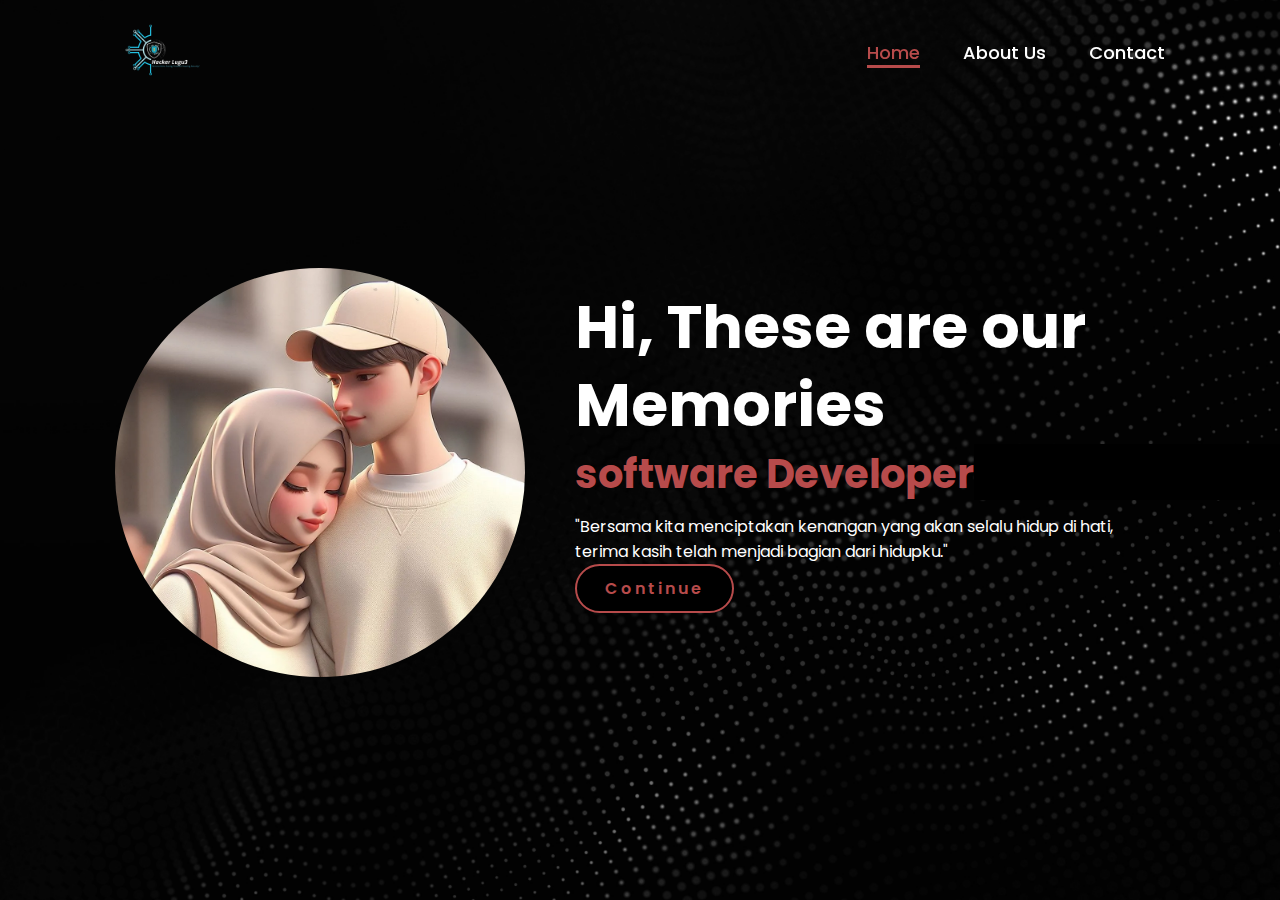
<file: index.html>
<!DOCTYPE html>
<html lang="en">
    
<head>
    <meta charset="UTF-8">
    <meta name="viewport" content="width=device-width, initial-scale=1.0">
    <link rel="stylesheet" href="https://cdnjs.cloudflare.com/ajax/libs/font-awesome/6.5.2/css/all.min.css">
    <link rel="stylesheet" href="style.css">
    <title>Portfolio Website</title>
</head>
<body>
    <header>
        <div class="logo">
            <img src="Purple_Blue_Modern_Technology_Logo-removebg-preview.png" alt="logo">
        </div>

        <nav>
            <a href="#" class="active"> Home</a>
            <a href="#" >About Us</a>
            <a href="https://wa.me/6283108651146?text=Halo%20saya%20ingin%20bertanya" target="_blank" >Contact</a>
        </nav>
    </header>
    <section class="home">
        <div class="home-img">
            <img src="o8C6EEJpgFCAu9hAElED34fuIAHGgOfwBQmBvt~tplv-tej9nj120t-origin.webp" alt="Kenangan Bersama" loading="lazy">
        </div>
        <div class="home-content">
            <h1>Hi, These are our Memories</h1>
            <h3 class="typing-text"> <span></span></h3>
            <p>"Bersama kita menciptakan kenangan yang akan selalu hidup di hati, terima kasih telah menjadi bagian dari hidupku."</p>
            
            <a href="foto1.html" class="btn">Continue</a>
        </div>
    </section>
</body>
</html>
</file>
<file: style.css>
@import url('https://fonts.googleapis.com/css2?family=Poppins:wght@100;200;300;400;500;600&display=swap');

*{
    margin: 0;
    padding: 0;
    box-sizing: border-box;
    text-decoration: none;
    border: none;
    outline: none;
    font-family: 'Poppins', sans-serif;
}

html{
    font-size: 62.5%;
}

body{
    width: 100%;
    min-height: 100vh;
   /* overflow-x: hidden;*/
    background-image: url(dots.jpg);
    background-size: cover;
    background-position: center;
    color: white;
}

header {
    margin-top: -10px; /* Ubah nilai sesuai kebutuhan */
    position: fixed;
    top: 0;
    left: 0;
    width: 100%;
    padding: 1rem 9%;
    background-color: transparent;
    filter: drop-shadow(10px);
    display: flex;
    justify-content: space-between;
    align-items: center;
    z-index: 100; 
}


.logo img {
    max-width: 100px; /* Mengatur lebar maksimum logo */
    height: auto; /* Menjaga rasio aspek gambar */
    transition: transform 0.5s ease; /* Animasi saat hover */
}

.logo:hover img {
    transform: scale(1.1); /* Efek membesar saat hover */
}

nav a{
    font-size: 1.8rem;
    color: white;
    margin-left: 4rem;
    font-weight: 500;
    transition: 0.3s ease;
    border-bottom: 3px solid transparent;
}

nav a:hover,
nav a.active{
    color: #b74b4b;
    border-bottom: 3px solid #b74b4b;
}

@media(max-width:995px){
    nav{
        position: absolute;
        display: none;
        top: 0;
        right: 0;
        width: 40%;
        border-left: 3px solid #b74b4b;
        border-bottom: 3px solid #b74b4b;
        border-bottom-left-radius: 2rem;
        padding: 1rem solid;
        background-color: #161616;
        border-top: 0.1rem solid rgba(0,0,0,0.1);
    }

    nav.active{
        display: block;
    }

    nav a{
        display: block;
        font-size: 2rem;
        margin: 3rem 0;
    }

    nav a:hover,
    nav a.active{
        padding: 1rem;
        border-radius: 0.5rem;
        border-bottom: 0.5rem solid #b74b4b;
    }
}

section{
    min-height: 100vh;
    padding: 5rem 9% 5rem;
}

.home{
    display: flex;
    justify-content: center;
    align-items: center;
    gap: 5rem;
    background-image: url(dots.jpg);
    background-position: center;
    background-size: cover;
}

.home .home-content h1{
    font-size: 6rem;
    font-weight: 700;
    line-height: 1.3;
}

span{
    color: #b74b4b;
}

.home-content h3{
    font-size: 4rem;
    margin-bottom: 1rem;
    font-weight: 700;
}

.home-content p{
    font-size: 1.6rem;
}

.home-img{
    border-radius: 50%;
    margin-top: 50px;
}

.home-img img{
    position: relative;
    width: 32vw;
    border-radius: 50%;
    box-shadow: 0 0 25px solid #b74b4b;
    cursor: pointer;
    transition: 0.2s linear;
}

.home-img img:hover{
    font-size: 1.8rem;
    font-weight: 500;
}

.social-icons a{
    display: inline-flex;
    justify-content: center;
    align-items: center;
    width: 4rem;
    height: 4rem;
    background-color: transparent;
    border: 0.2rem solid #b74b4b;
    font-size: 2rem;
    border-radius: 50%;
    margin: 3rem 1.5rem 3rem 0;
    transition: 0.3s ease;
    color: #b74b4b;
}

.social-icons a:hover{
    color: black;
    transform: scale(1.3) translateY(-5px);
    background-color: #b74b4b;
    box-shadow: 0  0 25px #b74b4b;
}

.btn{
    display: inline-block;
    padding: 1rem 2.8rem;
    background-color: black;
    border-radius: 4rem;
    font-size: 1.6rem;
    color: #b74b4b;
    letter-spacing: 0.3rem;
    font-weight: 600;
    border: 2px solid #b74b4b;
    transition: 0.3s ease;
    cursor: pointer;
}

.btn:hover{
    transform: scale3d(1.03);
    background-color: #b74b4b;
    color: black;
    box-shadow: 0 0 25px #b74b4b;
}

.typing-text{
    font-size: 34px;
    font-weight: 600;
    min-width: 280px;
}

.typing-text span{
    position: relative;
}

.typing-text span::before{
    content: "software Developer";
    color: #b74b4b;
    animation: words 20s infinite;
}

.typing-text span::after{
    content: "";
    background-color: black;
    position: absolute;
    width: calc(100% + 8px);
    height: 100%;
    border-left: 3px solid black;
    right: -8;
    animation: cursor 0.6s infinite;
}

@keyframes cursor{
    to{
        border-left: 3px solid #b74b4b;
    }
}

@keyframes words{
    0%, 20%{
        content: "Kebersamaan";
    }
    21%, 40%{
        content: "Kasih Sayang";
    }
    41%, 60%{
        content: "Impian";
    }
    61%, 80%{
        content: "Kekuatan Cinta";
    }
    81%, 100%{
        content: "Kebahagianku";
    }
}

@media (max-width: 1000px){
    .home{
        gap: 4rem;
    }
}

@media(max-width:995px){
    .home{
        flex-direction: column;
        margin: 5rem 4rem;
    }

    .home .home-content h3{
        font-size: 2.5rem;
    }

    .home-content h1{
        font-size: 5rem;
    }

    .home-img img{
        width: 70vw;
        margin-top: 4rem;
    }
}
</file>
